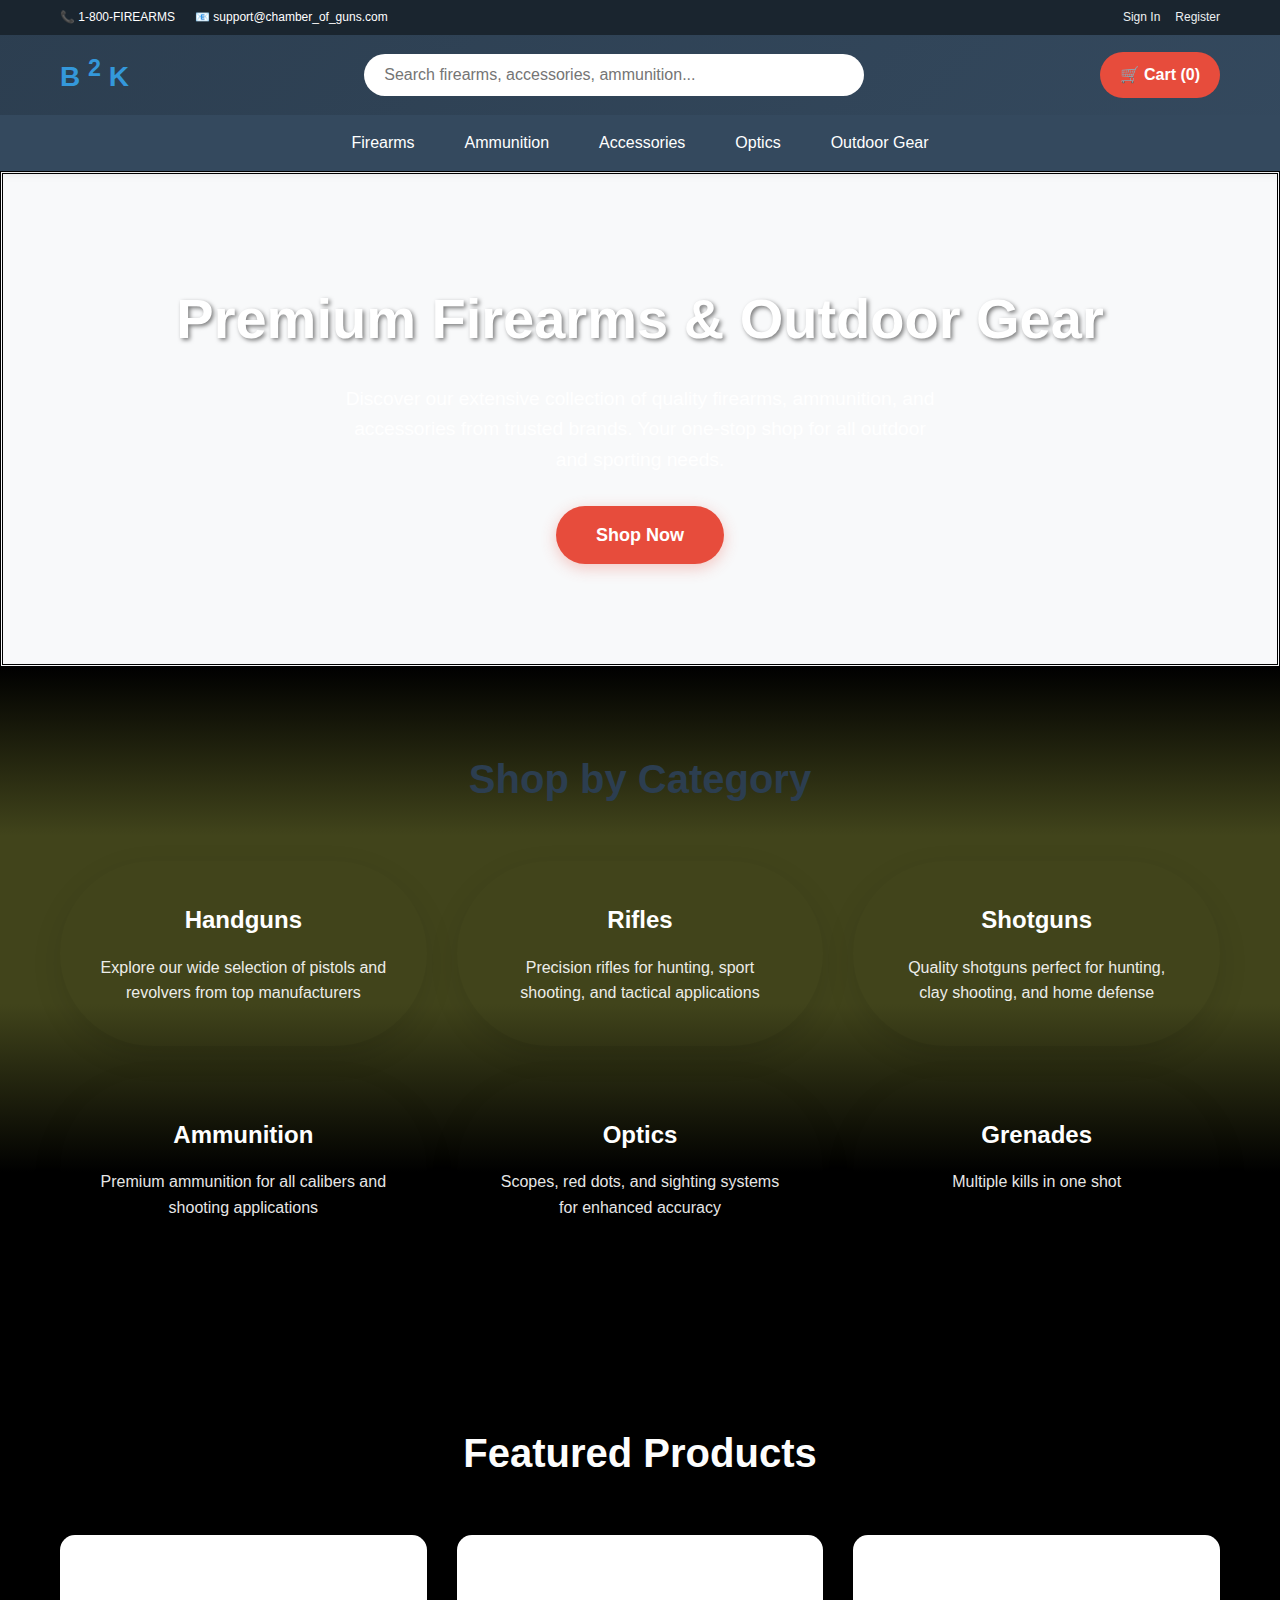
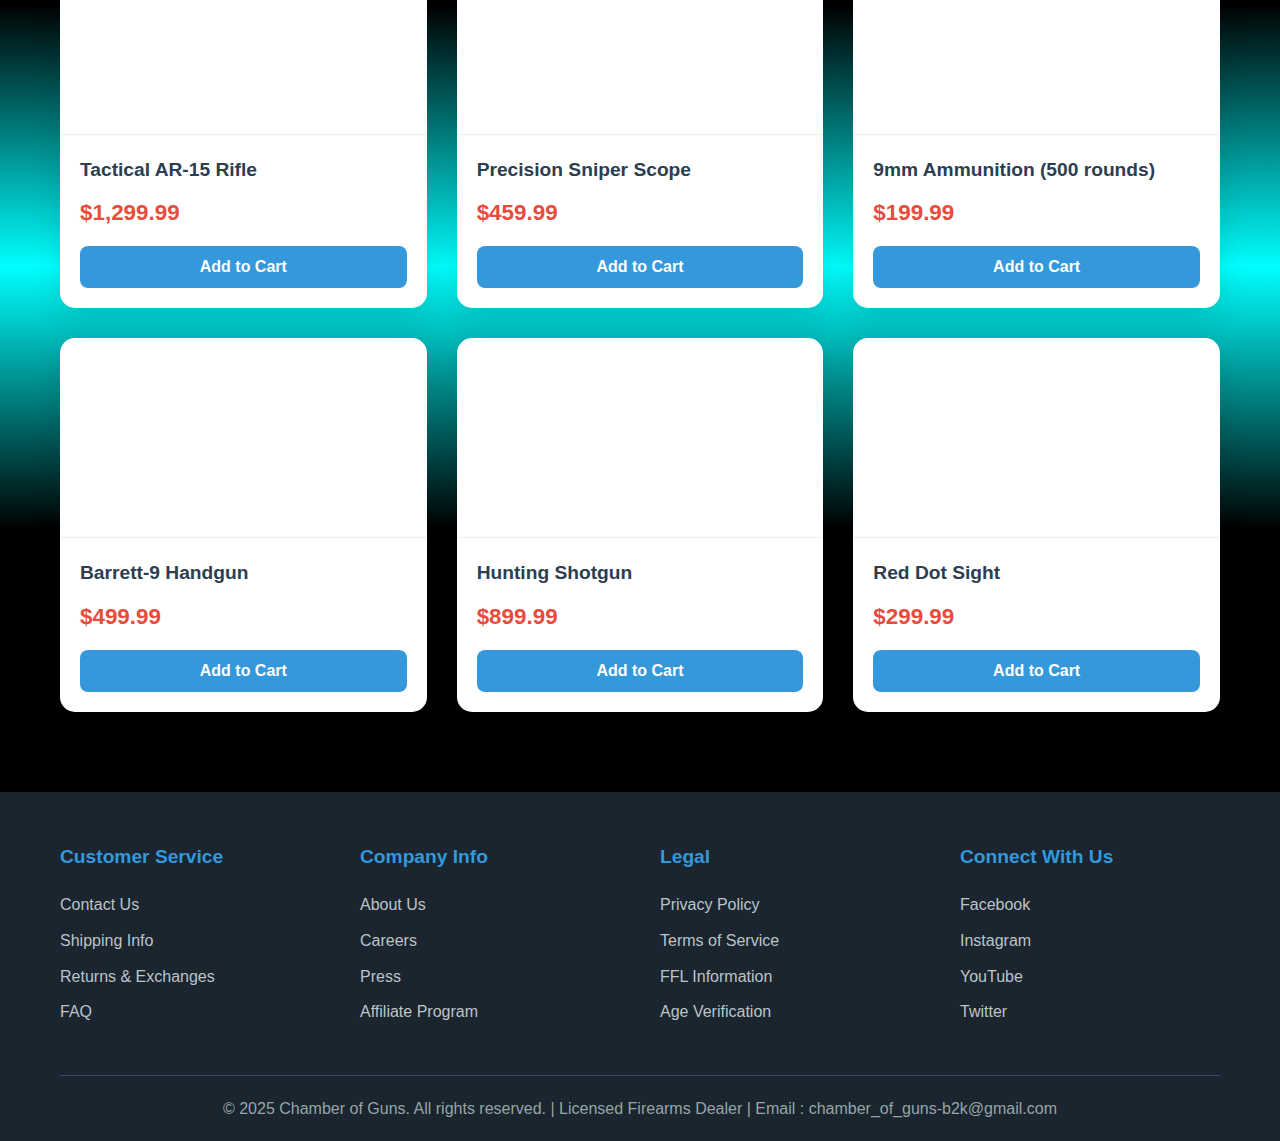
<file: index.html>
<!DOCTYPE html>
<html lang="en">
<head>
    <meta charset="UTF-8">
    <meta name="viewport" content="width=device-width, initial-scale=1.0">
    <title>Chamber of Guns - Premium Firearms & Outdoor Gear</title>
    <link rel="icon" href="https://tse2.mm.bing.net/th/id/OIP.-o_h65-2hvDjp4k-4uqYkgHaEK?pid=Api&P=0&h=220">
    <link rel="stylesheet" href="webpage.css">
</head>
<body>
    <header class="header">
        <div class="top-bar">
            <div class="container">
                <div class="top-bar-content">
                    <div class="contact-info">
                        <span>📞 1-800-FIREARMS</span>
                        <span>📧 support@chamber_of_guns.com</span>
                    </div>
                    <div class="user-actions">
                        <a href="#">Sign In</a>
                        <a href="#">Register</a>
                    </div>
                </div>
            </div>
        </div>
        
        <div class="main-header">
            <div class="container">
                <div class="header-content">
                    <div class="logo">B <sup>2</sup> K</div>
                    <div class="search-bar">
                        <input type="text" placeholder="Search firearms, accessories, ammunition...">
                    </div>
                    <div class="cart-info">
                        <a href="#" class="cart">🛒 Cart (0)</a>
                    </div>
                </div>
            </div>
        </div>

        <nav class="nav">
            <div class="container">
                <ul>
                    <li><a href="#">Firearms</a></li>
                    <li><a href="#">Ammunition</a></li>
                    <li><a href="#">Accessories</a></li>
                    <li><a href="#">Optics</a></li>
                    <li><a href="#">Outdoor Gear</a></li>
                </ul>
            </div>
        </nav>
    </header>

    <section class="hero">
        <div class="container">
            <h1>Premium Firearms & Outdoor Gear</h1>
            <p>Discover our extensive collection of quality firearms, ammunition, and accessories from trusted brands. Your one-stop shop for all outdoor and sporting needs.</p>
            <a href="https://www.guns.com/" class="cta-button">Shop Now</a>
        </div>
    </section>

    <section class="categories">
        <div class="container">
            <h2 class="section-title1">Shop by Category</h2>
            <div class="categories-grid">
                <div class="category-card1">
                    <h3>Handguns</h3>
                    <p>Explore our wide selection of pistols and revolvers from top manufacturers</p>
                </div>
                <div class="category-card2">
                    <h3>Rifles</h3>
                    <p>Precision rifles for hunting, sport shooting, and tactical applications</p>
                </div>
                <div class="category-card3">
                    <h3>Shotguns</h3>
                    <p>Quality shotguns perfect for hunting, clay shooting, and home defense</p>
                </div>
                <div class="category-card4">
                    <h3>Ammunition</h3>
                    <p>Premium ammunition for all calibers and shooting applications</p>
                </div>
                <div class="category-card5">
                    <h3>Optics</h3>
                    <p>Scopes, red dots, and sighting systems for enhanced accuracy</p>
                </div>
                <div class="category-card6">
                    <h3>Grenades</h3>
                    <p>Multiple kills in one shot</p>
                </div>
            </div>
        </div>
    </section>

    <section class="featured-products">
        <div class="container">
            <h2 class="section-title2">Featured Products</h2>
            <div class="products-grid">
                <div class="product-card">
                    <div class="product-image1"></div>
                    <div class="product-info">
                        <h4>Tactical AR-15 Rifle</h4>
                        <div class="product-price">$1,299.99</div>
                        <button class="add-to-cart">Add to Cart</button>
                    </div>
                </div>
                <div class="product-card">
                    <div class="product-image2"></div>
                    <div class="product-info">
                        <h4>Precision Sniper Scope</h4>
                        <div class="product-price">$459.99</div>
                        <button class="add-to-cart">Add to Cart</button>
                    </div>
                </div>
                <div class="product-card">
                    <div class="product-image3"></div>
                    <div class="product-info">
                        <h4>9mm Ammunition (500 rounds)</h4>
                        <div class="product-price">$199.99</div>
                        <button class="add-to-cart">Add to Cart</button>
                    </div>
                </div>
                <div class="product-card">
                    <div class="product-image4"></div>
                    <div class="product-info">
                        <h4>Barrett-9 Handgun</h4>
                        <div class="product-price">$499.99</div>
                        <button class="add-to-cart">Add to Cart</button>
                    </div>
                </div>
                <div class="product-card">
                    <div class="product-image5"></div>
                    <div class="product-info">
                        <h4>Hunting Shotgun</h4>
                        <div class="product-price">$899.99</div>
                        <button class="add-to-cart">Add to Cart</button>
                    </div>
                </div>
                <div class="product-card">
                    <div class="product-image6"></div>
                    <div class="product-info">
                        <h4>Red Dot Sight</h4>
                        <div class="product-price">$299.99</div>
                        <button class="add-to-cart">Add to Cart</button>
                    </div>
                </div>
            </div>
        </div>
    </section>

    <footer class="footer">
        <div class="container">
            <div class="footer-content">
                <div class="footer-section">
                    <h4>Customer Service</h4>
                    <ul>
                        <li><a href="#">Contact Us</a></li>
                        <li><a href="#">Shipping Info</a></li>
                        <li><a href="#">Returns & Exchanges</a></li>
                        <li><a href="#">FAQ</a></li>
                    </ul>
                </div>
                <div class="footer-section">
                    <h4>Company Info</h4>
                    <ul>
                        <li><a href="#">About Us</a></li>
                        <li><a href="#">Careers</a></li>
                        <li><a href="#">Press</a></li>
                        <li><a href="#">Affiliate Program</a></li>
                    </ul>
                </div>
                <div class="footer-section">
                    <h4>Legal</h4>
                    <ul>
                        <li><a href="#">Privacy Policy</a></li>
                        <li><a href="#">Terms of Service</a></li>
                        <li><a href="#">FFL Information</a></li>
                        <li><a href="#">Age Verification</a></li>
                    </ul>
                </div>
                <div class="footer-section">
                    <h4>Connect With Us</h4>
                    <ul>
                        <li><a href="#">Facebook</a></li>
                        <li><a href="#">Instagram</a></li>
                        <li><a href="#">YouTube</a></li>
                        <li><a href="#">Twitter</a></li>
 
                    </ul>
                </div>
            </div>
            <div class="footer-bottom">
                <p>&copy; 2025 Chamber of Guns. All rights reserved. | Licensed Firearms Dealer | Email : chamber_of_guns-b2k@gmail.com</p>
            </div>
        </div>
        <!--Start of Tawk.to Script-->
<script type="text/javascript">
var Tawk_API=Tawk_API||{}, Tawk_LoadStart=new Date();
(function(){
var s1=document.createElement("script"),s0=document.getElementsByTagName("script")[0];
s1.async=true;
s1.src='https://embed.tawk.to/68e35f5ccacd7619509223a1/1j6s2p0r8';
s1.charset='UTF-8';
s1.setAttribute('crossorigin','*');
s0.parentNode.insertBefore(s1,s0);
})();
</script>
<!--End of Tawk.to Script-->
    </footer>
</body>
</html>
</file>
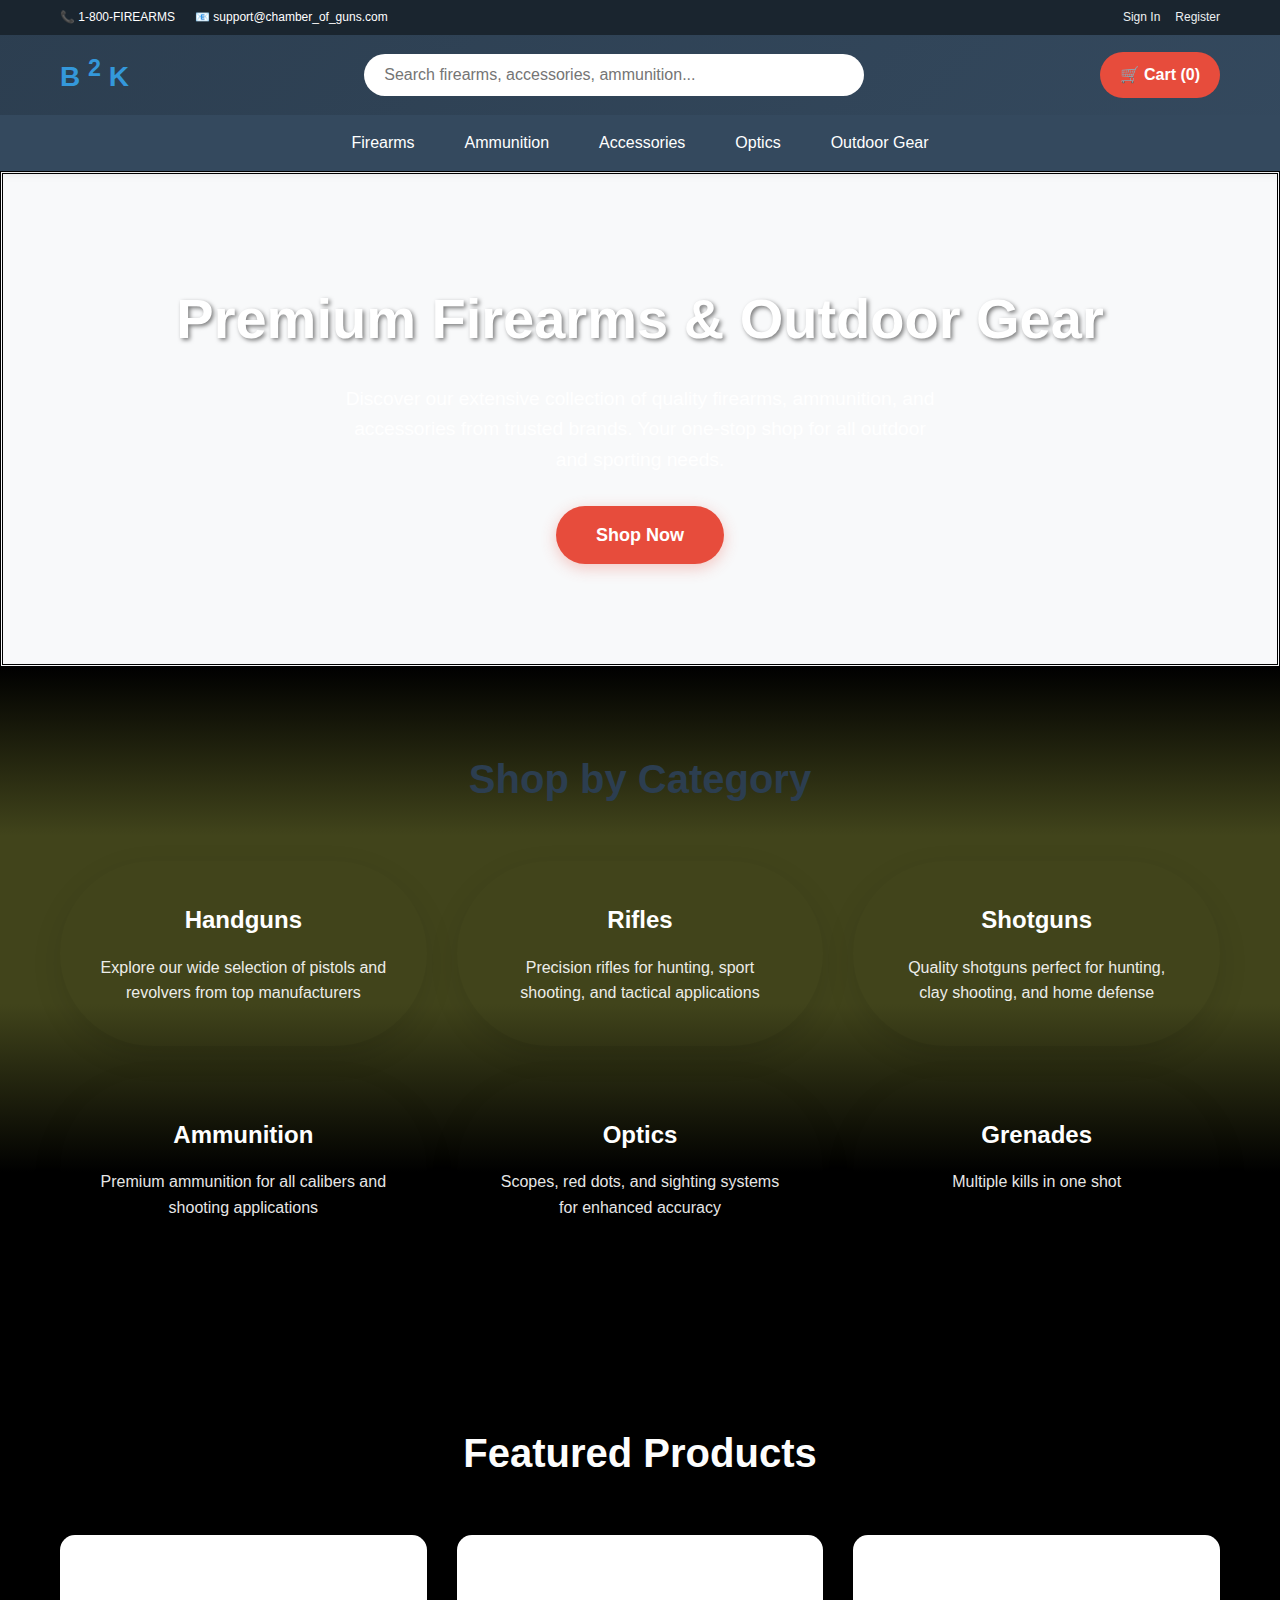
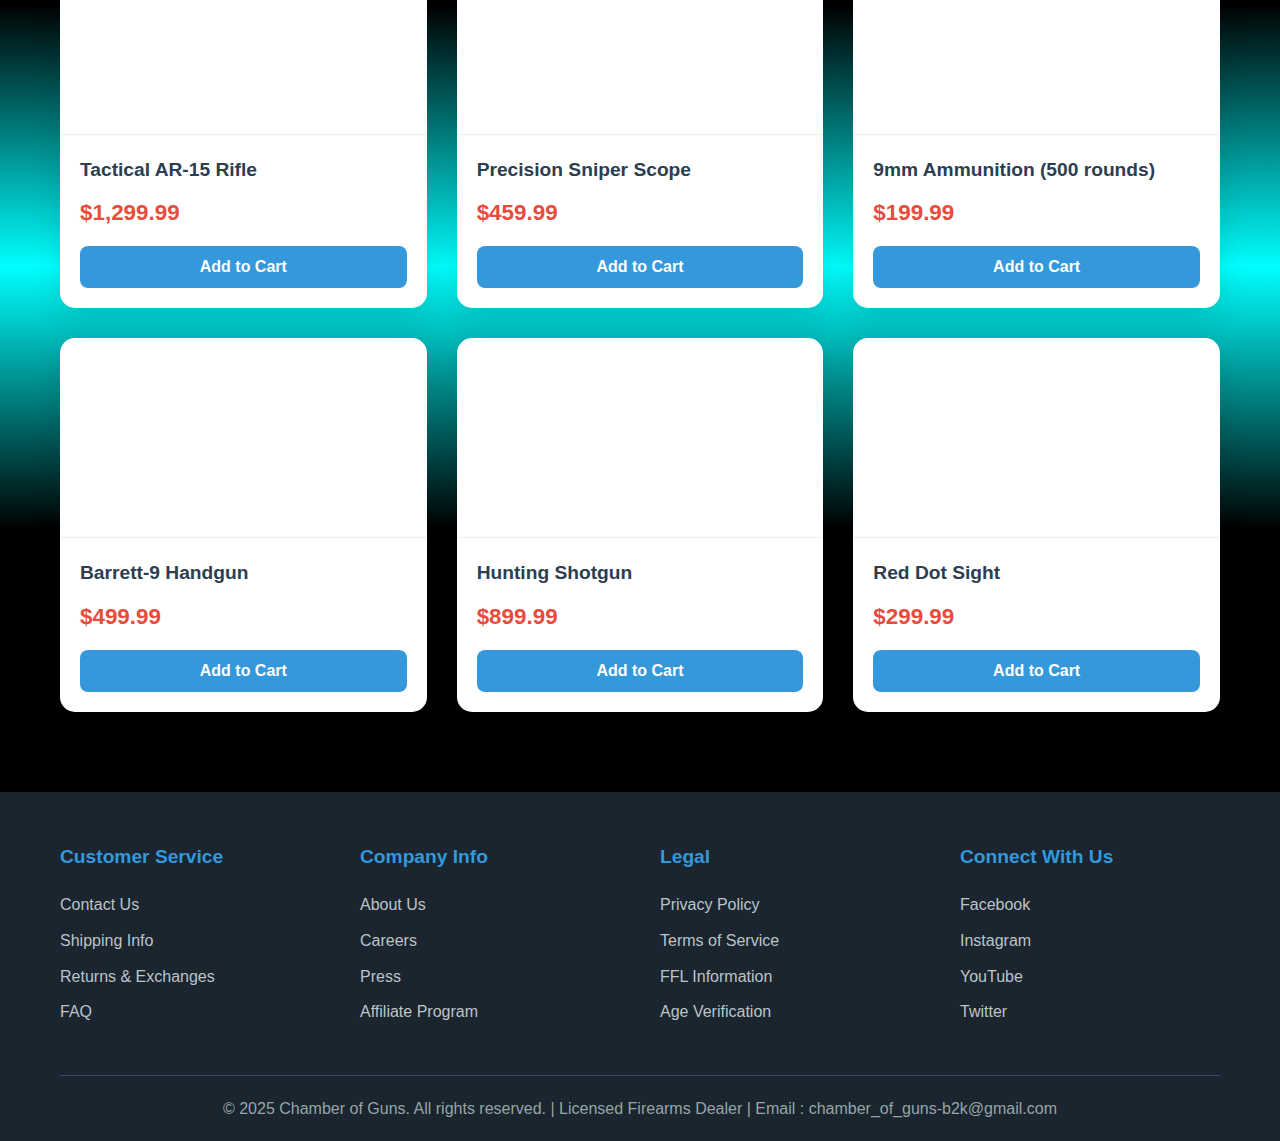
<file: index.html.html>
<!DOCTYPE html>
<html lang="en">
<head>
    <meta charset="UTF-8">
    <meta name="viewport" content="width=device-width, initial-scale=1.0">
    <title>Chamber of Guns - Premium Firearms & Outdoor Gear</title>
    <link rel="icon" href="https://tse2.mm.bing.net/th/id/OIP.-o_h65-2hvDjp4k-4uqYkgHaEK?pid=Api&P=0&h=220">
    <link rel="stylesheet" href="webpage.css">
</head>
<body>
    <header class="header">
        <div class="top-bar">
            <div class="container">
                <div class="top-bar-content">
                    <div class="contact-info">
                        <span>📞 1-800-FIREARMS</span>
                        <span>📧 support@chamber_of_guns.com</span>
                    </div>
                    <div class="user-actions">
                        <a href="#">Sign In</a>
                        <a href="#">Register</a>
                    </div>
                </div>
            </div>
        </div>
        
        <div class="main-header">
            <div class="container">
                <div class="header-content">
                    <div class="logo">B <sup>2</sup> K</div>
                    <div class="search-bar">
                        <input type="text" placeholder="Search firearms, accessories, ammunition...">
                    </div>
                    <div class="cart-info">
                        <a href="#" class="cart">🛒 Cart (0)</a>
                    </div>
                </div>
            </div>
        </div>

        <nav class="nav">
            <div class="container">
                <ul>
                    <li><a href="#">Firearms</a></li>
                    <li><a href="#">Ammunition</a></li>
                    <li><a href="#">Accessories</a></li>
                    <li><a href="#">Optics</a></li>
                    <li><a href="#">Outdoor Gear</a></li>
                </ul>
            </div>
        </nav>
    </header>

    <section class="hero">
        <div class="container">
            <h1>Premium Firearms & Outdoor Gear</h1>
            <p>Discover our extensive collection of quality firearms, ammunition, and accessories from trusted brands. Your one-stop shop for all outdoor and sporting needs.</p>
            <a href="https://www.guns.com/" class="cta-button">Shop Now</a>
        </div>
    </section>

    <section class="categories">
        <div class="container">
            <h2 class="section-title1">Shop by Category</h2>
            <div class="categories-grid">
                <div class="category-card1">
                    <h3>Handguns</h3>
                    <p>Explore our wide selection of pistols and revolvers from top manufacturers</p>
                </div>
                <div class="category-card2">
                    <h3>Rifles</h3>
                    <p>Precision rifles for hunting, sport shooting, and tactical applications</p>
                </div>
                <div class="category-card3">
                    <h3>Shotguns</h3>
                    <p>Quality shotguns perfect for hunting, clay shooting, and home defense</p>
                </div>
                <div class="category-card4">
                    <h3>Ammunition</h3>
                    <p>Premium ammunition for all calibers and shooting applications</p>
                </div>
                <div class="category-card5">
                    <h3>Optics</h3>
                    <p>Scopes, red dots, and sighting systems for enhanced accuracy</p>
                </div>
                <div class="category-card6">
                    <h3>Grenades</h3>
                    <p>Multiple kills in one shot</p>
                </div>
            </div>
        </div>
    </section>

    <section class="featured-products">
        <div class="container">
            <h2 class="section-title2">Featured Products</h2>
            <div class="products-grid">
                <div class="product-card">
                    <div class="product-image1"></div>
                    <div class="product-info">
                        <h4>Tactical AR-15 Rifle</h4>
                        <div class="product-price">$1,299.99</div>
                        <button class="add-to-cart">Add to Cart</button>
                    </div>
                </div>
                <div class="product-card">
                    <div class="product-image2"></div>
                    <div class="product-info">
                        <h4>Precision Sniper Scope</h4>
                        <div class="product-price">$459.99</div>
                        <button class="add-to-cart">Add to Cart</button>
                    </div>
                </div>
                <div class="product-card">
                    <div class="product-image3"></div>
                    <div class="product-info">
                        <h4>9mm Ammunition (500 rounds)</h4>
                        <div class="product-price">$199.99</div>
                        <button class="add-to-cart">Add to Cart</button>
                    </div>
                </div>
                <div class="product-card">
                    <div class="product-image4"></div>
                    <div class="product-info">
                        <h4>Barrett-9 Handgun</h4>
                        <div class="product-price">$499.99</div>
                        <button class="add-to-cart">Add to Cart</button>
                    </div>
                </div>
                <div class="product-card">
                    <div class="product-image5"></div>
                    <div class="product-info">
                        <h4>Hunting Shotgun</h4>
                        <div class="product-price">$899.99</div>
                        <button class="add-to-cart">Add to Cart</button>
                    </div>
                </div>
                <div class="product-card">
                    <div class="product-image6"></div>
                    <div class="product-info">
                        <h4>Red Dot Sight</h4>
                        <div class="product-price">$299.99</div>
                        <button class="add-to-cart">Add to Cart</button>
                    </div>
                </div>
            </div>
        </div>
    </section>

    <footer class="footer">
        <div class="container">
            <div class="footer-content">
                <div class="footer-section">
                    <h4>Customer Service</h4>
                    <ul>
                        <li><a href="#">Contact Us</a></li>
                        <li><a href="#">Shipping Info</a></li>
                        <li><a href="#">Returns & Exchanges</a></li>
                        <li><a href="#">FAQ</a></li>
                    </ul>
                </div>
                <div class="footer-section">
                    <h4>Company Info</h4>
                    <ul>
                        <li><a href="#">About Us</a></li>
                        <li><a href="#">Careers</a></li>
                        <li><a href="#">Press</a></li>
                        <li><a href="#">Affiliate Program</a></li>
                    </ul>
                </div>
                <div class="footer-section">
                    <h4>Legal</h4>
                    <ul>
                        <li><a href="#">Privacy Policy</a></li>
                        <li><a href="#">Terms of Service</a></li>
                        <li><a href="#">FFL Information</a></li>
                        <li><a href="#">Age Verification</a></li>
                    </ul>
                </div>
                <div class="footer-section">
                    <h4>Connect With Us</h4>
                    <ul>
                        <li><a href="#">Facebook</a></li>
                        <li><a href="#">Instagram</a></li>
                        <li><a href="#">YouTube</a></li>
                        <li><a href="#">Twitter</a></li>
 
                    </ul>
                </div>
            </div>
            <div class="footer-bottom">
                <p>&copy; 2025 Chamber of Guns. All rights reserved. | Licensed Firearms Dealer | Email : chamber_of_guns-b2k@gmail.com</p>
            </div>
        </div>
    </footer>
</body>
</html>
</file>
<file: webpage.css>
* {
            margin: 0;
            padding: 0;
            box-sizing: border-box;
        }

        body {
            font-family: 'Arial', sans-serif;
            line-height: 1.6;
            color: #333;
            background-color: #f8f9fa;
        }

        .header {
            background: linear-gradient(135deg, #2c3e50 0%, #34495e 100%);
            color: white;
            padding: 0;
            position: relative;
            top: 0;
            box-shadow: 0 2px 10px rgba(0,0,0,0.1);
        }

        .top-bar {
            background: #1a252f;
            padding: 8px 0;
            font-size: 12px;
        }

        .container {
            max-width: 1200px;
            margin: 0 auto;
            padding: 0 20px;
        }

        .top-bar-content {
            display: flex;
            justify-content: space-between;
            align-items: center;
        }

        .contact-info {
            display: flex;
            gap: 20px;
        }

        .user-actions {
            display: flex;
            gap: 15px;
        }

        .user-actions a {
            color: #ecf0f1;
            text-decoration: none;
            transition: color 0.3s;
        }

        .user-actions a:hover {
            color: #3498db;
        }

        .main-header {
            padding: 15px 0;
        }

        .header-content {
            display: flex;
            justify-content: space-between;
            align-items: center;
        }

        .logo {
            font-size: 28px;
            font-weight: bold;
            color: #3498db;
        }

        .search-bar {
            flex: 1;
            max-width: 500px;
            margin: 0 30px;
            position: relative;
        }

        .search-bar input {
            width: 100%;
            padding: 12px 50px 12px 20px;
            border: none;
            border-radius: 25px;
            font-size: 16px;
            outline: none;
        }

        .cart-info {
            display: flex;
            align-items: center;
            gap: 20px;
        }

        .cart {
            background: #e74c3c;
            padding: 10px 20px;
            border-radius: 25px;
            color: white;
            text-decoration: none;
            font-weight: bold;
            transition: background 0.3s;
        }

        .cart:hover {
            background: #c0392b;
        }

        .nav {
            background: #34495e;
            padding: 0;
        }

        .nav ul {
            list-style: none;
            display: flex;
            justify-content: center;
        }

        .nav li {
            position: relative;
        }

        .nav a {
            display: block;
            padding: 15px 25px;
            color: white;
            text-decoration: none;
            font-weight: 500;
            transition: background 0.3s;
        }

        .nav a:hover {
            background: #2c3e50;
            color: #3498db;
        }

        .hero {
            background-image: url(https://tse4.mm.bing.net/th/id/OIP.gkfndJyUiX_P0VafNfPXCQHaEb?pid=Api&P=0&h=220);
            background-size: cover;
            background-position: center;
            border: double black;
            color: white;
            padding: 100px 0;
            text-align: center;
        }

        .hero h1 {
            font-size: 3.5em;
            margin-bottom: 20px;
            text-shadow: 2px 2px 4px rgba(0,0,0,0.5);
        }

        .hero p {
            font-size: 1.2em;
            margin-bottom: 30px;
            max-width: 600px;
            margin-left: auto;
            margin-right: auto;
        }

        .cta-button {
            display: inline-block;
            background: #e74c3c;
            color: white;
            padding: 15px 40px;
            text-decoration: none;
            border-radius: 30px;
            font-size: 18px;
            font-weight: bold;
            transition: all 0.3s;
            box-shadow: 0 4px 15px rgba(231, 76, 60, 0.3);
        }

        .cta-button:hover {
            background: #c0392b;
            transform: translateY(-2px);
            box-shadow: 0 6px 20px rgba(231, 76, 60, 0.4);
        }

        .categories {
            padding: 80px 0;
            background: white;
            background-image:linear-gradient(black,rgb(65, 68, 27),rgb(65, 68, 27),black,black);
            background-size: cover;
        }

        .section-title1 {
            text-align: center;
            font-size: 2.5em;
            margin-bottom: 50px;
            color: #2c3e50;
        }

        .categories-grid {
            display: grid;
            grid-template-columns: repeat(auto-fit, minmax(300px, 1fr));
            gap: 30px;
        }

        .category-card1 {
            background-image: url(https://tse2.mm.bing.net/th/id/OIP.r8E1BMTw85m0ftuuveEBQwHaE7?pid=Api&P=0&h=220);
            color: white;
            padding: 40px;
            border-radius: 250px;
            text-align: center;
            transition: all 0.3s;
            cursor: pointer;
            box-shadow: 0 10px 30px rgba(0,0,0,0.1);
        }

        .category-card1:hover {
            transform: translateY(-10px);
            box-shadow: 0 20px 40px rgba(0,0,0,0.2);
        }

        .category-card1 h3 {
            font-size: 1.5em;
            margin-bottom: 15px;
        }

        .category-card1 p {
            opacity: 0.9;
            line-height: 1.6;
        }
        
        
        .category-card2 {
            background-image: url(https://tse4.mm.bing.net/th/id/OIP.qhOLR-uqLGROqlUgWeBRugHaEK?pid=Api&P=0&h=220);
            background-size: cover;
            color: white;
            padding: 40px;
            border-radius: 250px;
            text-align: center;
            transition: all 0.3s;
            cursor: pointer;
            box-shadow: 0 10px 30px rgba(0,0,0,0.1);
        }

        .category-card2:hover {
            transform: translateY(-10px);
            box-shadow: 0 20px 40px rgba(0,0,0,0.2);
        }

        .category-card2 h3 {
            font-size: 1.5em;
            margin-bottom: 15px;
        }

        .category-card2 p {
            opacity: 0.9;
            line-height: 1.6;
        }

        
        .category-card3 {
            background-image: url(https://tse3.mm.bing.net/th/id/OIP.KPW6bSsTS3082drJ7f7HSgHaEJ?pid=Api&P=0&h=220);
            color: white;
            padding: 40px;
            border-radius: 250px;
            text-align: center;
            transition: all 0.3s;
            cursor: pointer;
            box-shadow: 0 10px 30px rgba(0,0,0,0.1);
        }

        .category-card3:hover {
            transform: translateY(-10px);
            box-shadow: 0 20px 40px rgba(0,0,0,0.2);
        }

        .category-card3 h3 {
            font-size: 1.5em;
            margin-bottom: 15px;
        }

        .category-card3 p {
            opacity: 0.9;
            line-height: 1.6;
        }

        
        .category-card4 {
            background-image: url(https://tse1.mm.bing.net/th/id/OIP.DCEbD6cd60WPudQ4WPiqawHaE7?pid=Api&P=0&h=220);
            color: white;
            padding: 40px;
            border-radius: 250px;
            background-size: cover;
            text-align: center;
            transition: all 0.3s;
            cursor: pointer;
            box-shadow: 0 10px 30px rgba(0,0,0,0.1);
        }

        .category-card4:hover {
            transform: translateY(-10px);
            box-shadow: 0 20px 40px rgba(0,0,0,0.2);
        }

        .category-card4 h3 {
            font-size: 1.5em;
            margin-bottom: 15px;
        }

        .category-card4 p {
            opacity: 0.9;
            line-height: 1.6;
        }

        
        .category-card5 {
            background-image: url(https://tse2.mm.bing.net/th/id/OIP.7yRciGi9gRMGpg6uPUw6YgHaE1?pid=Api&P=0&h=220);
            color: white;
            padding: 40px;
            border-radius: 250px;
            text-align: center;
            transition: all 0.3s;
            cursor: pointer;
            box-shadow: 0 10px 30px rgba(0,0,0,0.1);
            background-size: cover;
        }

        .category-card5:hover {
            transform: translateY(-10px);
            box-shadow: 0 20px 40px rgba(0,0,0,0.2);
        }

        .category-card5 h3 {
            font-size: 1.5em;
            margin-bottom: 15px;
        }

        .category-card5 p {
            opacity: 0.9;
            line-height: 1.6;
        }

        
        .category-card6 {
            background-image: url(https://tse3.mm.bing.net/th/id/OIP.Z1pnir4K5H_C-OnitIP3rwHaEJ?pid=Api&P=0&h=220);
            color: white;
            padding: 40px;
            border-radius: 250px;
            text-align: center;
            transition: all 0.3s;
            cursor: pointer;
            box-shadow: 0 10px 30px rgba(0,0,0,0.1);
        }

        .category-card6:hover {
            transform: translateY(-10px);
            box-shadow: 0 20px 40px rgba(0,0,0,0.2);
        }

        .category-card6 h3 {
            font-size: 1.5em;
            margin-bottom: 15px;
        }

        .category-card6 p {
            opacity: 0.9;
            line-height: 1.6;
        }

        .featured-products {
            padding: 80px 0;
            background-image: linear-gradient(black,black, cyan,black, black);
            background-size: auto;
            text-decoration: white;
        }

        .section-title2 {
            text-align: center;
            font-size: 2.5em;
            margin-bottom: 50px;
            color: #fdfdfd;
        }

        .products-grid {
            display: grid;
            grid-template-columns: repeat(auto-fit, minmax(280px, 1fr));
            gap: 30px;
        }

        .product-card {
            background: white;
            border-radius: 15px;
            overflow: hidden;
            box-shadow: 0 10px 30px rgba(0,0,0,0.1);
            transition: all 0.3s;
            cursor: pointer;
        }

        .product-card:hover {
            transform: translateY(-5px);
            box-shadow: 0 20px 40px rgba(0,0,0,0.15);
        }

        .product-image1 {
            height: 200px;
            background: linear-gradient(45deg, #ddd, #eee);
            display: flex;
            align-items: center;
            justify-content: center;
            font-size: 14px;
            color: #666;
            border-bottom: 1px solid #eee;
            background-image: url(https://tse1.mm.bing.net/th/id/OIP.Jhxzk8owinFiIF4jTMVxewHaDt?pid=Api&P=0&h=220);
        }

        .product-image2 {
            height: 200px;
            background: linear-gradient(45deg, #ddd, #eee);
            display: flex;
            align-items: center;
            justify-content: center;
            font-size: 14px;
            color: #666;
            border-bottom: 1px solid #eee;
            background-image: url(https://tse2.mm.bing.net/th/id/OIP.CMZO3HzSQ7OIP-ijoDYqMQHaEO?pid=Api&P=0&h=220);
        }

         .product-image3 {
            height: 200px;
            background: linear-gradient(45deg, #ddd, #eee);
            display: flex;
            align-items: center;
            justify-content: center;
            font-size: 14px;
            color: #666;
            border-bottom: 1px solid #eee;
            background-image: url(https://tse1.mm.bing.net/th/id/OIP.8ESKleQrtEONQBRAeagLjgHaEo?pid=Api&P=0&h=220);
        }

        .product-image4 {
            height: 200px;
            background: linear-gradient(45deg, #ddd, #eee);
            display: flex;
            align-items: center;
            justify-content: center;
            font-size: 14px;
            color: #666;
            border-bottom: 1px solid #eee;
            background-image: url(https://tse2.mm.bing.net/th/id/OIP.feknO-xBT_EpidQhaWsOeAHaEK?pid=Api&P=0&h=220);
        }

        .product-image5 {
            height: 200px;
            background: linear-gradient(45deg, #ddd, #eee);
            display: flex;
            align-items: center;
            justify-content: center;
            font-size: 14px;
            color: #666;
            border-bottom: 1px solid #eee;
            background-image: url(https://tse3.mm.bing.net/th/id/OIP.3gf4Ap0q6O6USP4Zeh97hgHaEK?pid=Api&P=0&h=220);
        }

        .product-image6 {
            height: 200px;
            background: linear-gradient(45deg, #ddd, #eee);
            display: flex;
            align-items: center;
            justify-content: center;
            font-size: 14px;
            color: #666;
            border-bottom: 1px solid #eee;
            background-image: url(https://tse4.mm.bing.net/th/id/OIP.3zsStpGQri-Q5gFX5QtH4AHaEJ?pid=Api&P=0&h=220);
        }

        .product-info {
            padding: 20px;
            
        }

        .product-info h4 {
            font-size: 1.2em;
            margin-bottom: 10px;
            color: #2c3e50;
        }

        .product-price {
            font-size: 1.4em;
            font-weight: bold;
            color: #e74c3c;
            margin-bottom: 15px;
        }

        .add-to-cart {
            width: 100%;
            padding: 12px;
            background: #3498db;
            color: white;
            border: none;
            border-radius: 8px;
            font-size: 16px;
            font-weight: bold;
            cursor: pointer;
            transition: background 0.3s;
        }

        .add-to-cart:hover {
            background: #2980b9;
        }

        .footer {
            background: #1a252f;
            color: #ecf0f1;
            padding: 50px 0 20px 0;
        }

        .footer-content {
            display: grid;
            grid-template-columns: repeat(auto-fit, minmax(250px, 1fr));
            gap: 40px;
        }

        .footer-section h4 {
            font-size: 1.2em;
            margin-bottom: 20px;
            color: #3498db;
        }

        .footer-section ul {
            list-style: none;
        }

        .footer-section ul li {
            margin-bottom: 10px;
        }

        .footer-section ul li a {
            color: #bdc3c7;
            text-decoration: none;
            transition: color 0.3s;
        }

        .footer-section ul li a:hover {
            color: #3498db;
        }

        .footer-bottom {
            border-top: 1px solid #34495e;
            margin-top: 40px;
            padding-top: 20px;
            text-align: center;
            color: #95a5a6;
        }

        @media (max-width: 768px) {
            .header-content {
                flex-direction: column;
                gap: 20px;
            }

            .search-bar {
                margin: 0;
                max-width: 100%;
            }

            .nav ul {
                flex-direction: column;
            }

            .hero h1 {
                font-size: 2.5em;
            }

            .top-bar-content {
                flex-direction: column;
                gap: 10px;
                text-align: center;
            }
        }
</file>
